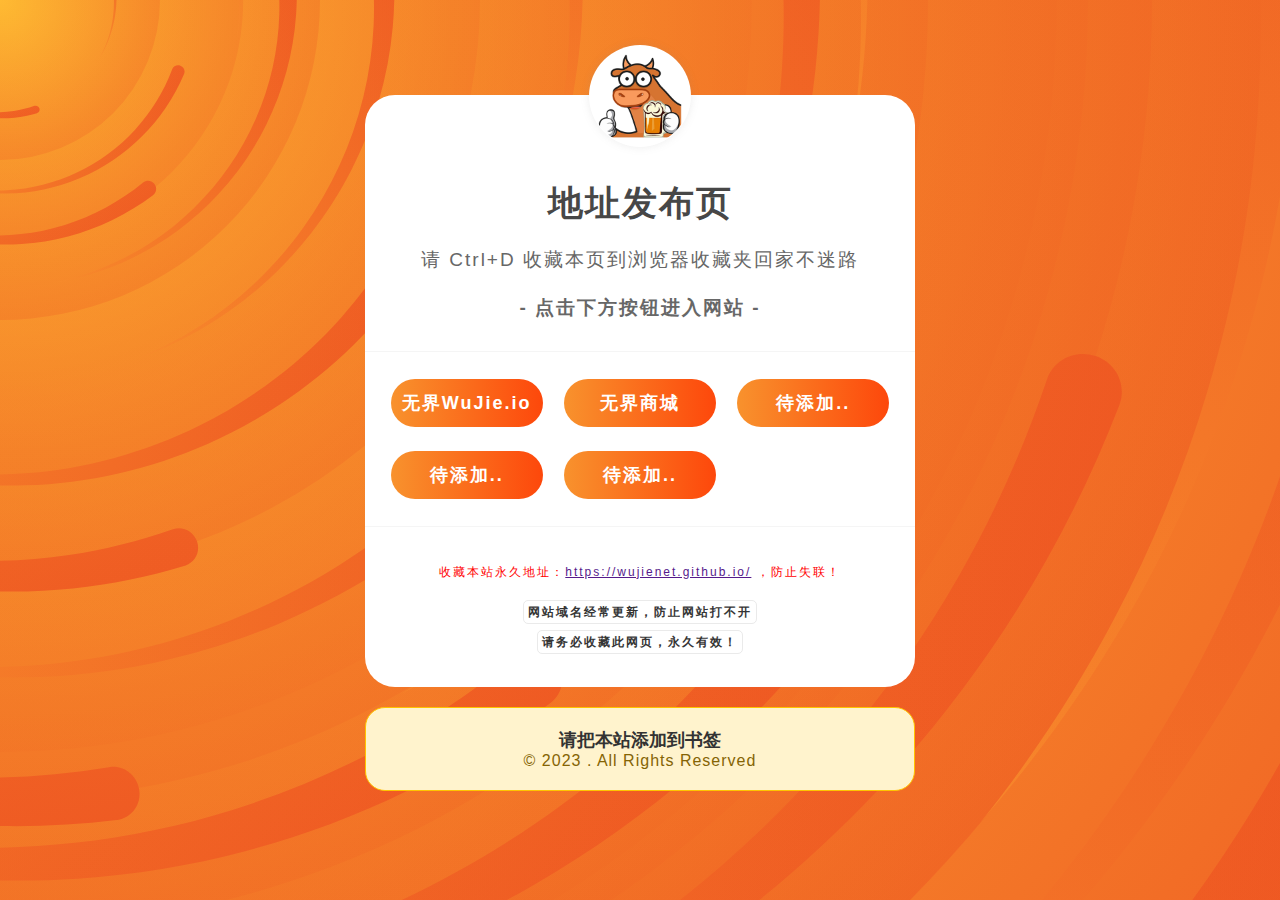
<file: index.html>
<!--无界WuJie.io最新地址发布页
https://wujienet.github.io/
https://wujienet.github.io/
https://wujienet.github.io/
https://wujienet.github.io/
https://wujienet.github.io/
-->


<!DOCTYPE html><html>
    <head>
        <meta charset="utf-8">
        <meta http-equiv="X-UA-Compatible" content="IE=edge">
        <meta name="viewport" content="width=device-width,initial-scale=1">
        <title>无界WuJie.io_永久地址发布页，收藏我回家不迷路！</title>
        <meta name="keywords" content="无界WuJie.io,无界WuJie.io最新地址,无界WuJie.io网址多少,无界WuJie.io发布页,无界WuJie.io最新地址,无界WuJie.io网址多少,无界WuJie.io发布页,无界WuJie.io最新地址,无界WuJie.io网址多少,无界WuJie.io发布页,无界WuJie.io最新地址,无界WuJie.io网址多少">
        <meta name="description" content="无界WuJie.io发布页,无界WuJie.io最新地址,无界WuJie.io网址多少,无界WuJie.io发布页,无界WuJie.io最新地址,无界WuJie.io网址多少,无界WuJie.io发布页,无界WuJie.io最新地址,无界WuJie.io网址多少,无界WuJie.io发布页,无界WuJie.io最新地址,无界WuJie.io网址多少">
        <link rel="stylesheet" href="wujie.css" type="text/css" media="all"/>
        </head>
   <body>
       <div class="release"><div class="release-body">
           <div class="image"><img src="202212052129315344.png" alt="无界WuJie.io_无界WuJie.io_无界WuJie.io_永久地址发布页页"></div>
           <div class="title"><h2>地址发布页</h2>
           <p>请 Ctrl+D 收藏本页到浏览器收藏夹回家不迷路<br>
           <br>
   <b>- 点击下方按钮进入网站 -</b></p></div>
   <div class="release-main">
       <div class="links">
           <ul>
    <li><a href="go1.html" target="_blank">无界WuJie.io</a></li>
    <li><a href="go2.html" target="_blank">无界商城</a></li>
    <li><a href="#" target="_blank">待添加..</a></li>
    <li><a href="#" target="_blank">待添加..</a></li>
    <li><a href="#" target="_blank">待添加..</a></li>
    </ul>
    </div>
    <div class="tips"><p><font color="red">收藏本站永久地址：<font color="blue"><a href="">https://wujienet.github.io/</a>
    </font>，防止失联！</font></p>
    <p>
        <b>网站域名经常更新，防止网站打不开</b><br>
        <b>请务必收藏此网页，永久有效！</b></p></div></div></div>
        <footer><h2>请把本站添加到书签</h2>
        <p class="footer">© 2023 . All Rights Reserved</p>
        </footer>
        </div>
        </body>
        </html>
</file>
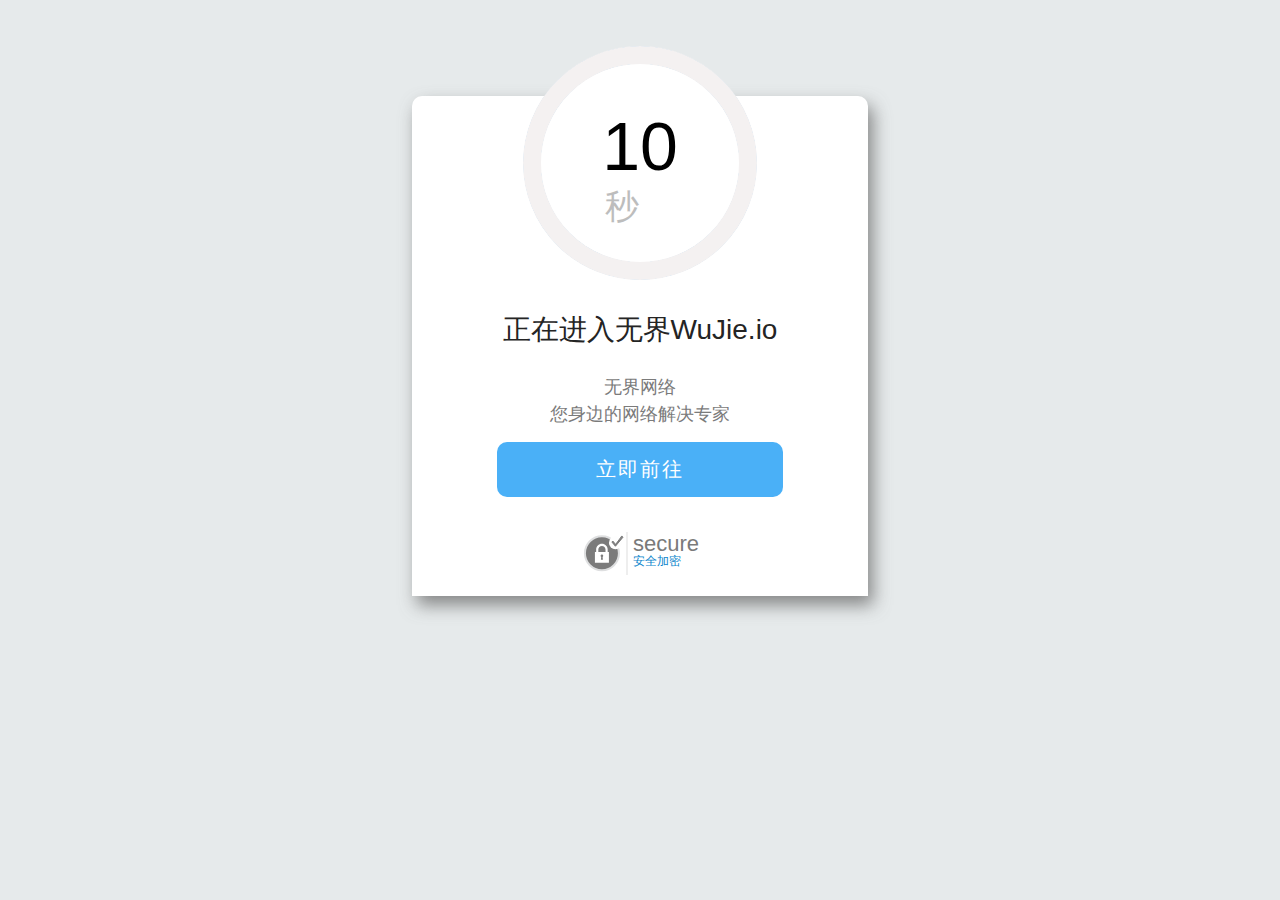
<file: go1.html>
<!DOCTYPE html>
<html>
<head>
<meta charset="UTF-8">
<!--[if IE 8]><style>.ie8 .alert-circle,.ie8 .alert-footer{display:none}.ie8 .alert-box{padding-top:75px}.ie8 .alert-sec-text{top:45px}</style><![endif]-->
<title>正在跳转无界WuJie.io...</title>
<style>
body {
	margin: 0;
	padding: 0;
	background: #E6EAEB;
	font-family: Arial, '微软雅黑', '宋体', sans-serif
}
.alert-box {
	display: none;
	position: relative;
	margin: 96px auto 0;
	padding: 180px 85px 22px;
	border-radius: 10px 10px 0 0;
	background: #FFF;
	box-shadow: 5px 9px 17px rgba(102,102,102,0.75);
	width: 286px;
	color: #FFF;
	text-align: center
}
.alert-box p {
	margin: 0
}
.alert-circle {
	position: absolute;
	top: -50px;
	left: 111px
}
.alert-sec-circle {
	stroke-dashoffset: 0;
	stroke-dasharray: 735;
	transition: stroke-dashoffset 1s linear
}
.alert-sec-text {
	position: absolute;
	top: 11px;
	left: 190px;
	width: 76px;
	color: #000;
	font-size: 68px
}
.alert-sec-unit {
	font-size: 34px
}
.alert-body {
	margin: 35px 0
}
.alert-head {
	color: #242424;
	font-size: 28px
}
.alert-concent {
	margin: 25px 0 14px;
	color: #7B7B7B;
	font-size: 18px
}
.alert-concent p {
	line-height: 27px
}
.alert-btn {
	display: block;
	border-radius: 10px;
	background-color: #4AB0F7;
	height: 55px;
	line-height: 55px;
	width: 286px;
	color: #FFF;
	font-size: 20px;
	text-decoration: none;
	letter-spacing: 2px
}
.alert-btn:hover {
	background-color: #6BC2FF
}
.alert-footer {
	margin: 0 auto;
	height: 42px;
	width: 120px
}
.alert-footer-icon {
	float: left
}
.alert-footer-text {
	float: left;
	border-left: 2px solid #EEE;
	padding: 3px 0 0 5px;
	height: 40px;
	color: #0B85CC;
	font-size: 12px;
	text-align: left
}
.alert-footer-text p {
	color: #7A7A7A;
	font-size: 22px;
	line-height: 18px
}
</style>
</head>
<body class="ie8">

<div id="js-alert-box" class="alert-box">
	<svg class="alert-circle" width="234" height="234">
		<circle cx="117" cy="117" r="108" fill="#FFF" stroke="#43AEFA" stroke-width="17"></circle>
		<circle id="js-sec-circle" class="alert-sec-circle" cx="117" cy="117" r="108" fill="transparent" stroke="#F4F1F1" stroke-width="18" transform="rotate(-90 117 117)"></circle>
		<text class="alert-sec-unit" x="82" y="172" fill="#BDBDBD">秒</text>
	</svg>
	<div id="js-sec-text" class="alert-sec-text"></div>
	<div class="alert-body">
		<div id="js-alert-head" class="alert-head"></div>
		<div class="alert-concent">
			<p>无界网络</p>
			<p>您身边的网络解决专家</p>
		</div>
		<a id="js-alert-btn" class="alert-btn" href="https://wujie.io/">立即前往</a>
	</div>
	<div class="alert-footer clearfix">
		<svg width="46px" height="42px" class="alert-footer-icon">
			<circle fill-rule="evenodd" clip-rule="evenodd" fill="#7B7B7B" stroke="#DEDFE0" stroke-width="2" stroke-miterlimit="10" cx="21.917" cy="21.25" r="17"/>
			<path fill="#FFF" d="M22.907,27.83h-1.98l0.3-2.92c-0.37-0.22-0.61-0.63-0.61-1.1c0-0.71,0.58-1.29,1.3-1.29s1.3,0.58,1.3,1.29 c0,0.47-0.24,0.88-0.61,1.1L22.907,27.83z M18.327,17.51c0-1.98,1.61-3.59,3.59-3.59s3.59,1.61,3.59,3.59v2.59h-7.18V17.51z M27.687,20.1v-2.59c0-3.18-2.59-5.76-5.77-5.76s-5.76,2.58-5.76,5.76v2.59h-1.24v10.65h14V20.1H27.687z"/>
			<circle fill-rule="evenodd" clip-rule="evenodd" fill="#FEFEFE" cx="35.417" cy="10.75" r="6.5"/>
			<polygon fill="#7B7B7B" stroke="#7B7B7B" stroke-linecap="round" stroke-linejoin="round" stroke-miterlimit="10" points="35.417,12.16 32.797,9.03 31.917,10.07 35.417,14.25 42.917,5.29 42.037,4.25 "/>
		</svg>
		<div class="alert-footer-text"><p>secure</p>安全加密 </div>
	</div>
</div>


<script type="text/javascript">
function alertSet(e) {
    document.getElementById("js-alert-box").style.display = "block",
    document.getElementById("js-alert-head").innerHTML = e;
    var t = 10,
    n = document.getElementById("js-sec-circle");
    document.getElementById("js-sec-text").innerHTML = t,
    setInterval(function() {
        if (0 == t){
			location.href="https://wujie.io/";
		}else {
            t -= 1,
            document.getElementById("js-sec-text").innerHTML = t;
            var e = Math.round(t / 10 * 735);
            n.style.strokeDashoffset = e - 735
        }
    },
    970);
}
</script>

<script>alertSet('正在进入无界WuJie.io');</script>
 
</body>
</html>
</file>
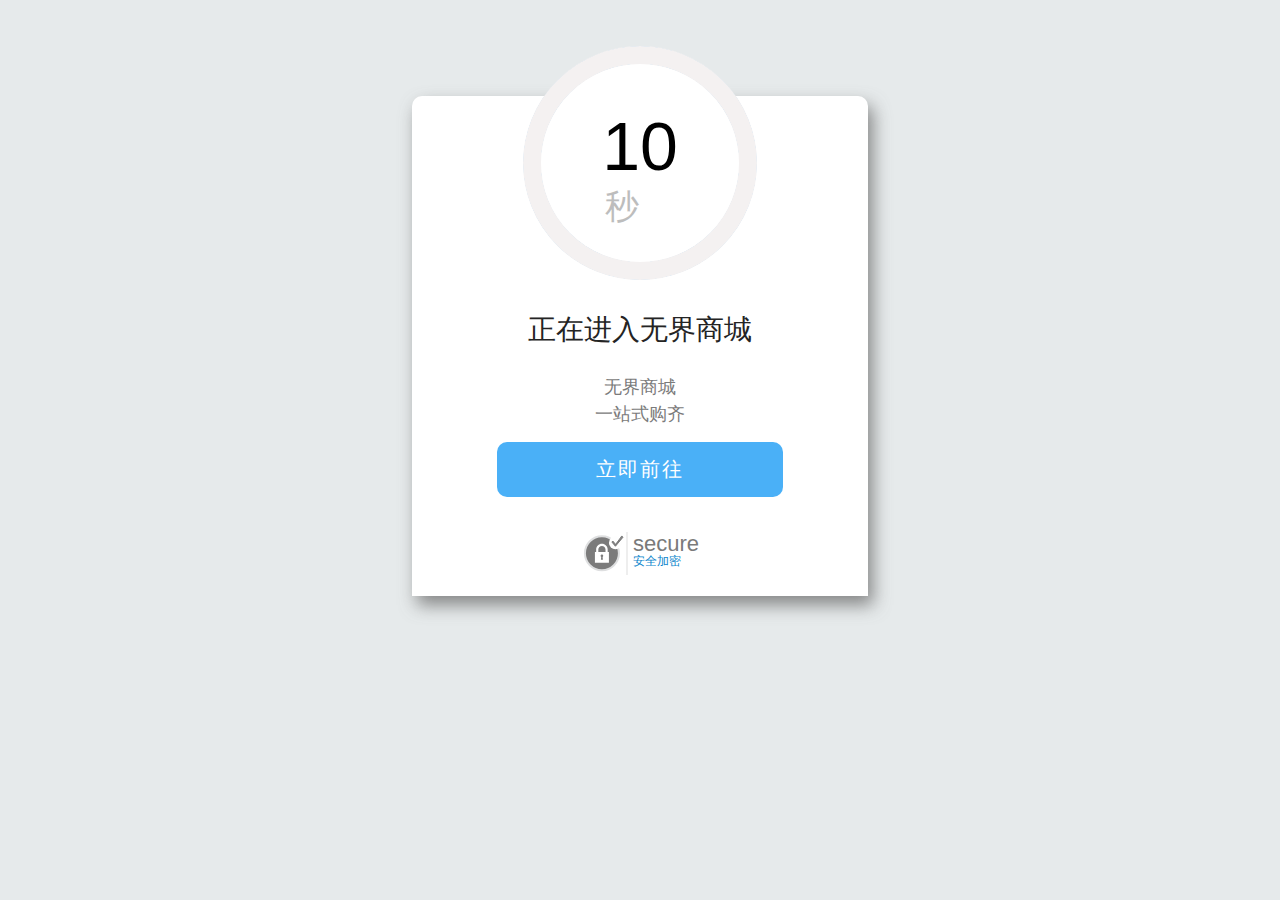
<file: go2.html>
<!DOCTYPE html>
<html>
<head>
<meta charset="UTF-8">
<!--[if IE 8]><style>.ie8 .alert-circle,.ie8 .alert-footer{display:none}.ie8 .alert-box{padding-top:75px}.ie8 .alert-sec-text{top:45px}</style><![endif]-->
<title>正在跳转无界商城...</title>
<style>
body {
	margin: 0;
	padding: 0;
	background: #E6EAEB;
	font-family: Arial, '微软雅黑', '宋体', sans-serif
}
.alert-box {
	display: none;
	position: relative;
	margin: 96px auto 0;
	padding: 180px 85px 22px;
	border-radius: 10px 10px 0 0;
	background: #FFF;
	box-shadow: 5px 9px 17px rgba(102,102,102,0.75);
	width: 286px;
	color: #FFF;
	text-align: center
}
.alert-box p {
	margin: 0
}
.alert-circle {
	position: absolute;
	top: -50px;
	left: 111px
}
.alert-sec-circle {
	stroke-dashoffset: 0;
	stroke-dasharray: 735;
	transition: stroke-dashoffset 1s linear
}
.alert-sec-text {
	position: absolute;
	top: 11px;
	left: 190px;
	width: 76px;
	color: #000;
	font-size: 68px
}
.alert-sec-unit {
	font-size: 34px
}
.alert-body {
	margin: 35px 0
}
.alert-head {
	color: #242424;
	font-size: 28px
}
.alert-concent {
	margin: 25px 0 14px;
	color: #7B7B7B;
	font-size: 18px
}
.alert-concent p {
	line-height: 27px
}
.alert-btn {
	display: block;
	border-radius: 10px;
	background-color: #4AB0F7;
	height: 55px;
	line-height: 55px;
	width: 286px;
	color: #FFF;
	font-size: 20px;
	text-decoration: none;
	letter-spacing: 2px
}
.alert-btn:hover {
	background-color: #6BC2FF
}
.alert-footer {
	margin: 0 auto;
	height: 42px;
	width: 120px
}
.alert-footer-icon {
	float: left
}
.alert-footer-text {
	float: left;
	border-left: 2px solid #EEE;
	padding: 3px 0 0 5px;
	height: 40px;
	color: #0B85CC;
	font-size: 12px;
	text-align: left
}
.alert-footer-text p {
	color: #7A7A7A;
	font-size: 22px;
	line-height: 18px
}
</style>
</head>
<body class="ie8">

<div id="js-alert-box" class="alert-box">
	<svg class="alert-circle" width="234" height="234">
		<circle cx="117" cy="117" r="108" fill="#FFF" stroke="#43AEFA" stroke-width="17"></circle>
		<circle id="js-sec-circle" class="alert-sec-circle" cx="117" cy="117" r="108" fill="transparent" stroke="#F4F1F1" stroke-width="18" transform="rotate(-90 117 117)"></circle>
		<text class="alert-sec-unit" x="82" y="172" fill="#BDBDBD">秒</text>
	</svg>
	<div id="js-sec-text" class="alert-sec-text"></div>
	<div class="alert-body">
		<div id="js-alert-head" class="alert-head"></div>
		<div class="alert-concent">
			<p>无界商城</p>
			<p>一站式购齐</p>
		</div>
		<a id="js-alert-btn" class="alert-btn" href="https://sd.wujie.io/">立即前往</a>
	</div>
	<div class="alert-footer clearfix">
		<svg width="46px" height="42px" class="alert-footer-icon">
			<circle fill-rule="evenodd" clip-rule="evenodd" fill="#7B7B7B" stroke="#DEDFE0" stroke-width="2" stroke-miterlimit="10" cx="21.917" cy="21.25" r="17"/>
			<path fill="#FFF" d="M22.907,27.83h-1.98l0.3-2.92c-0.37-0.22-0.61-0.63-0.61-1.1c0-0.71,0.58-1.29,1.3-1.29s1.3,0.58,1.3,1.29 c0,0.47-0.24,0.88-0.61,1.1L22.907,27.83z M18.327,17.51c0-1.98,1.61-3.59,3.59-3.59s3.59,1.61,3.59,3.59v2.59h-7.18V17.51z M27.687,20.1v-2.59c0-3.18-2.59-5.76-5.77-5.76s-5.76,2.58-5.76,5.76v2.59h-1.24v10.65h14V20.1H27.687z"/>
			<circle fill-rule="evenodd" clip-rule="evenodd" fill="#FEFEFE" cx="35.417" cy="10.75" r="6.5"/>
			<polygon fill="#7B7B7B" stroke="#7B7B7B" stroke-linecap="round" stroke-linejoin="round" stroke-miterlimit="10" points="35.417,12.16 32.797,9.03 31.917,10.07 35.417,14.25 42.917,5.29 42.037,4.25 "/>
		</svg>
		<div class="alert-footer-text"><p>secure</p>安全加密 </div>
	</div>
</div>


<script type="text/javascript">
function alertSet(e) {
    document.getElementById("js-alert-box").style.display = "block",
    document.getElementById("js-alert-head").innerHTML = e;
    var t = 10,
    n = document.getElementById("js-sec-circle");
    document.getElementById("js-sec-text").innerHTML = t,
    setInterval(function() {
        if (0 == t){
			location.href="https://sd.wujie.io/";
		}else {
            t -= 1,
            document.getElementById("js-sec-text").innerHTML = t;
            var e = Math.round(t / 10 * 735);
            n.style.strokeDashoffset = e - 735
        }
    },
    970);
}
</script>

<script>alertSet('正在进入无界商城');</script>
 
</body>
</html>
</file>
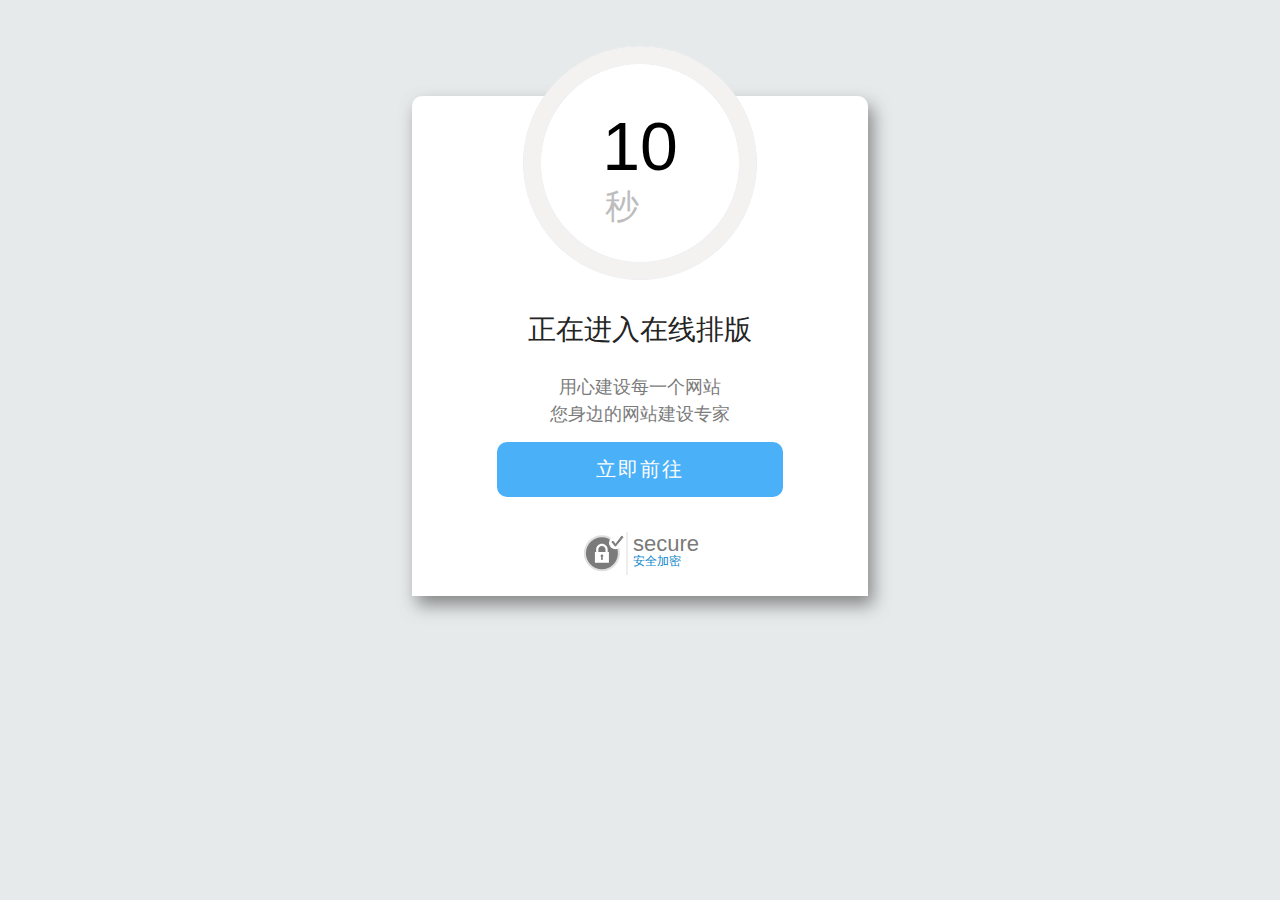
<file: go3.html>
<!DOCTYPE html>
<html>
<head>
<meta charset="UTF-8">
<!--[if IE 8]><style>.ie8 .alert-circle,.ie8 .alert-footer{display:none}.ie8 .alert-box{padding-top:75px}.ie8 .alert-sec-text{top:45px}</style><![endif]-->
<title>正在跳转在线排版...</title>
<style>
body {
	margin: 0;
	padding: 0;
	background: #E6EAEB;
	font-family: Arial, '微软雅黑', '宋体', sans-serif
}
.alert-box {
	display: none;
	position: relative;
	margin: 96px auto 0;
	padding: 180px 85px 22px;
	border-radius: 10px 10px 0 0;
	background: #FFF;
	box-shadow: 5px 9px 17px rgba(102,102,102,0.75);
	width: 286px;
	color: #FFF;
	text-align: center
}
.alert-box p {
	margin: 0
}
.alert-circle {
	position: absolute;
	top: -50px;
	left: 111px
}
.alert-sec-circle {
	stroke-dashoffset: 0;
	stroke-dasharray: 735;
	transition: stroke-dashoffset 1s linear
}
.alert-sec-text {
	position: absolute;
	top: 11px;
	left: 190px;
	width: 76px;
	color: #000;
	font-size: 68px
}
.alert-sec-unit {
	font-size: 34px
}
.alert-body {
	margin: 35px 0
}
.alert-head {
	color: #242424;
	font-size: 28px
}
.alert-concent {
	margin: 25px 0 14px;
	color: #7B7B7B;
	font-size: 18px
}
.alert-concent p {
	line-height: 27px
}
.alert-btn {
	display: block;
	border-radius: 10px;
	background-color: #4AB0F7;
	height: 55px;
	line-height: 55px;
	width: 286px;
	color: #FFF;
	font-size: 20px;
	text-decoration: none;
	letter-spacing: 2px
}
.alert-btn:hover {
	background-color: #6BC2FF
}
.alert-footer {
	margin: 0 auto;
	height: 42px;
	width: 120px
}
.alert-footer-icon {
	float: left
}
.alert-footer-text {
	float: left;
	border-left: 2px solid #EEE;
	padding: 3px 0 0 5px;
	height: 40px;
	color: #0B85CC;
	font-size: 12px;
	text-align: left
}
.alert-footer-text p {
	color: #7A7A7A;
	font-size: 22px;
	line-height: 18px
}
</style>
</head>
<body class="ie8">

<div id="js-alert-box" class="alert-box">
	<svg class="alert-circle" width="234" height="234">
		<circle cx="117" cy="117" r="108" fill="#FFF" stroke="#43AEFA" stroke-width="17"></circle>
		<circle id="js-sec-circle" class="alert-sec-circle" cx="117" cy="117" r="108" fill="transparent" stroke="#F4F1F1" stroke-width="18" transform="rotate(-90 117 117)"></circle>
		<text class="alert-sec-unit" x="82" y="172" fill="#BDBDBD">秒</text>
	</svg>
	<div id="js-sec-text" class="alert-sec-text"></div>
	<div class="alert-body">
		<div id="js-alert-head" class="alert-head"></div>
		<div class="alert-concent">
			<p>用心建设每一个网站</p>
			<p>您身边的网站建设专家</p>
		</div>
		<a id="js-alert-btn" class="alert-btn" href="https://www.paiban.xyz/">立即前往</a>
	</div>
	<div class="alert-footer clearfix">
		<svg width="46px" height="42px" class="alert-footer-icon">
			<circle fill-rule="evenodd" clip-rule="evenodd" fill="#7B7B7B" stroke="#DEDFE0" stroke-width="2" stroke-miterlimit="10" cx="21.917" cy="21.25" r="17"/>
			<path fill="#FFF" d="M22.907,27.83h-1.98l0.3-2.92c-0.37-0.22-0.61-0.63-0.61-1.1c0-0.71,0.58-1.29,1.3-1.29s1.3,0.58,1.3,1.29 c0,0.47-0.24,0.88-0.61,1.1L22.907,27.83z M18.327,17.51c0-1.98,1.61-3.59,3.59-3.59s3.59,1.61,3.59,3.59v2.59h-7.18V17.51z M27.687,20.1v-2.59c0-3.18-2.59-5.76-5.77-5.76s-5.76,2.58-5.76,5.76v2.59h-1.24v10.65h14V20.1H27.687z"/>
			<circle fill-rule="evenodd" clip-rule="evenodd" fill="#FEFEFE" cx="35.417" cy="10.75" r="6.5"/>
			<polygon fill="#7B7B7B" stroke="#7B7B7B" stroke-linecap="round" stroke-linejoin="round" stroke-miterlimit="10" points="35.417,12.16 32.797,9.03 31.917,10.07 35.417,14.25 42.917,5.29 42.037,4.25 "/>
		</svg>
		<div class="alert-footer-text"><p>secure</p>安全加密 </div>
	</div>
</div>


<script type="text/javascript">
function alertSet(e) {
    document.getElementById("js-alert-box").style.display = "block",
    document.getElementById("js-alert-head").innerHTML = e;
    var t = 10,
    n = document.getElementById("js-sec-circle");
    document.getElementById("js-sec-text").innerHTML = t,
    setInterval(function() {
        if (0 == t){
			location.href="https://www.paiban.xyz/";
		}else {
            t -= 1,
            document.getElementById("js-sec-text").innerHTML = t;
            var e = Math.round(t / 10 * 735);
            n.style.strokeDashoffset = e - 735
        }
    },
    970);
}
</script>

<script>alertSet('正在进入在线排版');</script>
 
</body>
</html>
</file>
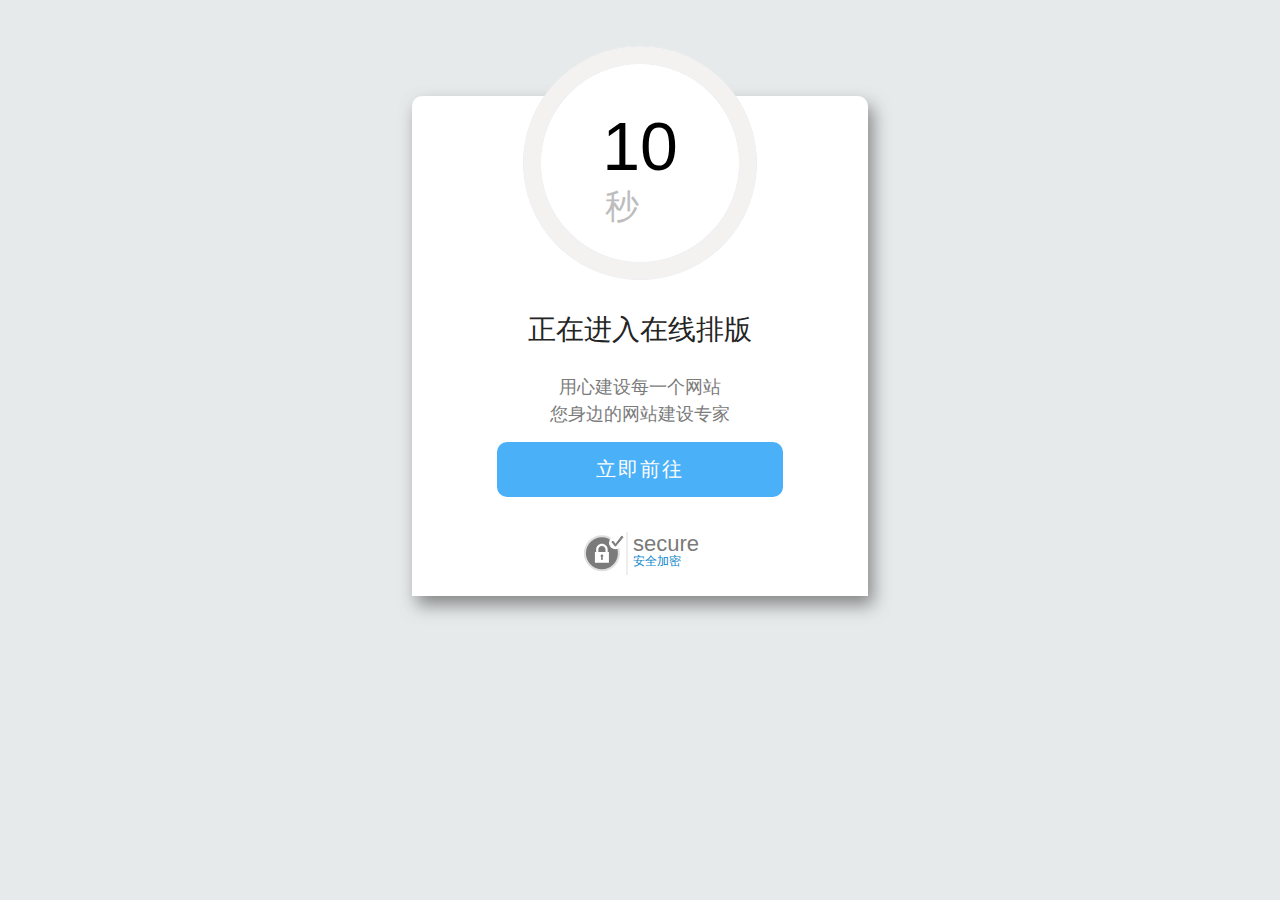
<file: go4.html>
<!DOCTYPE html>
<html>
<head>
<meta charset="UTF-8">
<!--[if IE 8]><style>.ie8 .alert-circle,.ie8 .alert-footer{display:none}.ie8 .alert-box{padding-top:75px}.ie8 .alert-sec-text{top:45px}</style><![endif]-->
<title>正在跳转图片压缩...</title>
<style>
body {
	margin: 0;
	padding: 0;
	background: #E6EAEB;
	font-family: Arial, '微软雅黑', '宋体', sans-serif
}
.alert-box {
	display: none;
	position: relative;
	margin: 96px auto 0;
	padding: 180px 85px 22px;
	border-radius: 10px 10px 0 0;
	background: #FFF;
	box-shadow: 5px 9px 17px rgba(102,102,102,0.75);
	width: 286px;
	color: #FFF;
	text-align: center
}
.alert-box p {
	margin: 0
}
.alert-circle {
	position: absolute;
	top: -50px;
	left: 111px
}
.alert-sec-circle {
	stroke-dashoffset: 0;
	stroke-dasharray: 735;
	transition: stroke-dashoffset 1s linear
}
.alert-sec-text {
	position: absolute;
	top: 11px;
	left: 190px;
	width: 76px;
	color: #000;
	font-size: 68px
}
.alert-sec-unit {
	font-size: 34px
}
.alert-body {
	margin: 35px 0
}
.alert-head {
	color: #242424;
	font-size: 28px
}
.alert-concent {
	margin: 25px 0 14px;
	color: #7B7B7B;
	font-size: 18px
}
.alert-concent p {
	line-height: 27px
}
.alert-btn {
	display: block;
	border-radius: 10px;
	background-color: #4AB0F7;
	height: 55px;
	line-height: 55px;
	width: 286px;
	color: #FFF;
	font-size: 20px;
	text-decoration: none;
	letter-spacing: 2px
}
.alert-btn:hover {
	background-color: #6BC2FF
}
.alert-footer {
	margin: 0 auto;
	height: 42px;
	width: 120px
}
.alert-footer-icon {
	float: left
}
.alert-footer-text {
	float: left;
	border-left: 2px solid #EEE;
	padding: 3px 0 0 5px;
	height: 40px;
	color: #0B85CC;
	font-size: 12px;
	text-align: left
}
.alert-footer-text p {
	color: #7A7A7A;
	font-size: 22px;
	line-height: 18px
}
</style>
</head>
<body class="ie8">

<div id="js-alert-box" class="alert-box">
	<svg class="alert-circle" width="234" height="234">
		<circle cx="117" cy="117" r="108" fill="#FFF" stroke="#43AEFA" stroke-width="17"></circle>
		<circle id="js-sec-circle" class="alert-sec-circle" cx="117" cy="117" r="108" fill="transparent" stroke="#F4F1F1" stroke-width="18" transform="rotate(-90 117 117)"></circle>
		<text class="alert-sec-unit" x="82" y="172" fill="#BDBDBD">秒</text>
	</svg>
	<div id="js-sec-text" class="alert-sec-text"></div>
	<div class="alert-body">
		<div id="js-alert-head" class="alert-head"></div>
		<div class="alert-concent">
			<p>用心建设每一个网站</p>
			<p>您身边的网站建设专家</p>
		</div>
		<a id="js-alert-btn" class="alert-btn" href="http://tp.dg6.xyz/">立即前往</a>
	</div>
	<div class="alert-footer clearfix">
		<svg width="46px" height="42px" class="alert-footer-icon">
			<circle fill-rule="evenodd" clip-rule="evenodd" fill="#7B7B7B" stroke="#DEDFE0" stroke-width="2" stroke-miterlimit="10" cx="21.917" cy="21.25" r="17"/>
			<path fill="#FFF" d="M22.907,27.83h-1.98l0.3-2.92c-0.37-0.22-0.61-0.63-0.61-1.1c0-0.71,0.58-1.29,1.3-1.29s1.3,0.58,1.3,1.29 c0,0.47-0.24,0.88-0.61,1.1L22.907,27.83z M18.327,17.51c0-1.98,1.61-3.59,3.59-3.59s3.59,1.61,3.59,3.59v2.59h-7.18V17.51z M27.687,20.1v-2.59c0-3.18-2.59-5.76-5.77-5.76s-5.76,2.58-5.76,5.76v2.59h-1.24v10.65h14V20.1H27.687z"/>
			<circle fill-rule="evenodd" clip-rule="evenodd" fill="#FEFEFE" cx="35.417" cy="10.75" r="6.5"/>
			<polygon fill="#7B7B7B" stroke="#7B7B7B" stroke-linecap="round" stroke-linejoin="round" stroke-miterlimit="10" points="35.417,12.16 32.797,9.03 31.917,10.07 35.417,14.25 42.917,5.29 42.037,4.25 "/>
		</svg>
		<div class="alert-footer-text"><p>secure</p>安全加密 </div>
	</div>
</div>


<script type="text/javascript">
function alertSet(e) {
    document.getElementById("js-alert-box").style.display = "block",
    document.getElementById("js-alert-head").innerHTML = e;
    var t = 10,
    n = document.getElementById("js-sec-circle");
    document.getElementById("js-sec-text").innerHTML = t,
    setInterval(function() {
        if (0 == t){
			location.href="http://tp.dg6.xyz/";
		}else {
            t -= 1,
            document.getElementById("js-sec-text").innerHTML = t;
            var e = Math.round(t / 10 * 735);
            n.style.strokeDashoffset = e - 735
        }
    },
    970);
}
</script>

<script>alertSet('正在进入在线排版');</script>
 
</body>
</html>
</file>
<file: wujie.css>
*{word-wrap:break-word}body,button,dd,dl,dt,fieldset,form,h1,h2,h3,h4,h5,h6,hr,html,iframe,input,li,ol,p,pre,td,textarea,th,ul{margin:0;padding:0}body,button,input,select,td,textarea,th{font-family:Microsoft Yahei,Hiragino Sans GB,Helvetica Neue,Helvetica,tahoma,arial,Verdana,sans-serif,WenQuanYi Micro Hei,"\5B8B\4F53";font-size:12px;color:#333;-webkit-font-smoothing:antialiased;-moz-osx-font-smoothing:grayscale}body{display:grid;-webkit-box-align:center;-ms-flex-align:center;align-items:center;justify-items:center;place-items:center;min-height:95vh;background-color:#e52;background-image:url("data:image/svg+xml;charset=utf-8,%3Csvg xmlns='http://www.w3.org/2000/svg' viewBox='0 0 2000 1500'%3E%3Cdefs%3E%3CradialGradient id='c' gradientUnits='objectBoundingBox'%3E%3Cstop offset='0' stop-color='%23FB3'/%3E%3Cstop offset='1' stop-color='%23e52'/%3E%3C/radialGradient%3E%3ClinearGradient id='a' gradientUnits='userSpaceOnUse' x1='0' y1='750' x2='1550' y2='750'%3E%3Cstop offset='0' stop-color='%23f7882b'/%3E%3Cstop offset='1' stop-color='%23e52'/%3E%3C/linearGradient%3E%3Cpath id='b' fill='url(%23a)' d='M1549.2 51.6c-5.4 99.1-20.2 197.6-44.2 293.6-24.1 96-57.4 189.4-99.3 278.6-41.9 89.2-92.4 174.1-150.3 253.3-58 79.2-123.4 152.6-195.1 219-71.7 66.4-149.6 125.8-232.2 177.2-82.7 51.4-170.1 94.7-260.7 129.1-90.6 34.4-184.4 60-279.5 76.3C192.6 1495 96.1 1502 0 1500c96.1-2.1 191.8-13.3 285.4-33.6 93.6-20.2 185-49.5 272.5-87.2 87.6-37.7 171.3-83.8 249.6-137.3 78.4-53.5 151.5-114.5 217.9-181.7 66.5-67.2 126.4-140.7 178.6-218.9 52.3-78.3 96.9-161.4 133-247.9 36.1-86.5 63.8-176.2 82.6-267.6 18.8-91.4 28.6-184.4 29.6-277.4.3-27.6 23.2-48.7 50.8-48.4s49.5 21.8 49.2 49.5c0 .7 0 1.3-.1 2l.1.1z'/%3E%3Cg id='d'%3E%3Cuse href='%23b' transform='rotate(60) scale(.12)'/%3E%3Cuse href='%23b' transform='rotate(10) scale(.2)'/%3E%3Cuse href='%23b' transform='rotate(40) scale(.25)'/%3E%3Cuse href='%23b' transform='rotate(-20) scale(.3)'/%3E%3Cuse href='%23b' transform='rotate(-30) scale(.4)'/%3E%3Cuse href='%23b' transform='rotate(20) scale(.5)'/%3E%3Cuse href='%23b' transform='rotate(60) scale(.6)'/%3E%3Cuse href='%23b' transform='rotate(10) scale(.7)'/%3E%3Cuse href='%23b' transform='rotate(-40) scale(.835)'/%3E%3Cuse href='%23b' transform='rotate(40) scale(.9)'/%3E%3Cuse href='%23b' transform='rotate(25) scale(1.05)'/%3E%3Cuse href='%23b' transform='rotate(8) scale(1.2)'/%3E%3Cuse href='%23b' transform='rotate(-60) scale(1.333)'/%3E%3Cuse href='%23b' transform='rotate(-30) scale(1.45)'/%3E%3Cuse href='%23b' transform='rotate(10) scale(1.6)'/%3E%3C/g%3E%3C/defs%3E%3Cg%3E%3Ccircle fill='url(%23c)' r='3000'/%3E%3Cg opacity='.5' fill='url(%23c)'%3E%3Ccircle r='2000'/%3E%3Ccircle r='1800'/%3E%3Ccircle r='1700'/%3E%3Ccircle r='1651'/%3E%3Ccircle r='1450'/%3E%3Ccircle r='1250'/%3E%3Ccircle r='1175'/%3E%3Ccircle r='900'/%3E%3Ccircle r='750'/%3E%3Ccircle r='500'/%3E%3Ccircle r='380'/%3E%3Ccircle r='250'/%3E%3C/g%3E%3Cg%3E%3Cuse href='%23d' transform='rotate(10)'/%3E%3Cuse href='%23d' transform='rotate(120)'/%3E%3Cuse href='%23d' transform='rotate(240)'/%3E%3C/g%3E%3Ccircle fill-opacity='.1' fill='url(%23c)' r='3000'/%3E%3C/g%3E%3C/svg%3E");background-attachment:fixed;background-size:cover}.release{position:relative;border-radius:10px;width:95%;margin-left:auto;margin-right:auto;max-width:550px}.release-body .image{text-align:center}.release-body{background:#fff;border-radius:30px;margin-top: 50px;}.release-body .image img{border-radius:50%;width:100px;padding:1px;background-color:#fff;margin-top:-50px;box-shadow:0 0 8px 0 rgb(134 134 134/15%)}.release-body .title{padding:30px 0;text-align:center}.release-body .title h2{font-size:35px;font-weight:700;letter-spacing:2px;margin:0;color:#474747}.release-body .title p{font-size:19px;padding-top:20px;color:#676767;letter-spacing:2px}.release-main .links{overflow:hidden;padding:15px;border-top: 1px solid #f5f5f5;border-bottom: 1px solid #f5f5f5;}.release-main .links ul{display:block}.release-main .links ul li{list-style:none;width:30%;text-align:center;padding:10px 0;margin:0 1.666%;float:left}.release-main .links ul li a{text-decoration:none;display:block;text-align:center;padding:12px 0;font-size:18px;color:#fff;margin:2px;border-radius:34px;transition:all .3s ease;letter-spacing:2px;font-weight:700;background:linear-gradient(90deg,#f8922d,#ff2f00,#ffc400,#f8922d);background-size:400%;position:relative;z-index:1}.release-main .links ul li a:hover{animation:animate 8s linear infinite}.release-main .links ul li a:before{content:"";position:absolute;top:0;left:0;z-index:-1;background:linear-gradient(90deg,#f8922d,#ff2f00,#ffc400,#f8922d);background-size:200%;border-radius:40px;transition:.5s;opacity:0;width:100%;height:100%}.release-main .links ul li a:hover:before{filter:blur(10px);opacity:1;animation:animate 8s linear infinite}@keyframes animate{0%{background-position:0}to{background-position:400%}}.release-main .links a:last-child{border-right:0}.release-main .tips{text-align:center;padding:30px 0 20px}.release-main .tips p{font-size:12px;color:#959595;letter-spacing:2px;margin-bottom:10px;line-height:30px}.release-main .tips p b{color:#353535;padding:4px;margin:5px;border-radius:5px;background-color:#fff;border:1px solid #eaeaea}footer{text-align:center;padding:20px 0;border-radius:20px;margin:20px 0;background-color:#fff3cd;border:1px solid #ffc400}footer p{margin-bottom:0;color:#856404;letter-spacing:1px;font-size:16px}@media screen and (max-width:550px){.release-body .image img{width:80px;margin-top:-40px}.release-body .title{padding:25px 0}.release-body .title h2{font-size:24px}.release-body .title p{font-size:14px;letter-spacing:.8px;padding-top:15px}.release-main .links ul li{width:30.555%}.release-main .links ul li:nth-child(3n){margin-right:0;}.release-main .links ul li a{font-size:16px;font-weight:400;border-radius:20px;letter-spacing:2px}.release-main .tips{padding:20px 20px 10px}.release-main .tips p{font-size:14px}footer p{letter-spacing:0;font-size:13px}}
</file>
